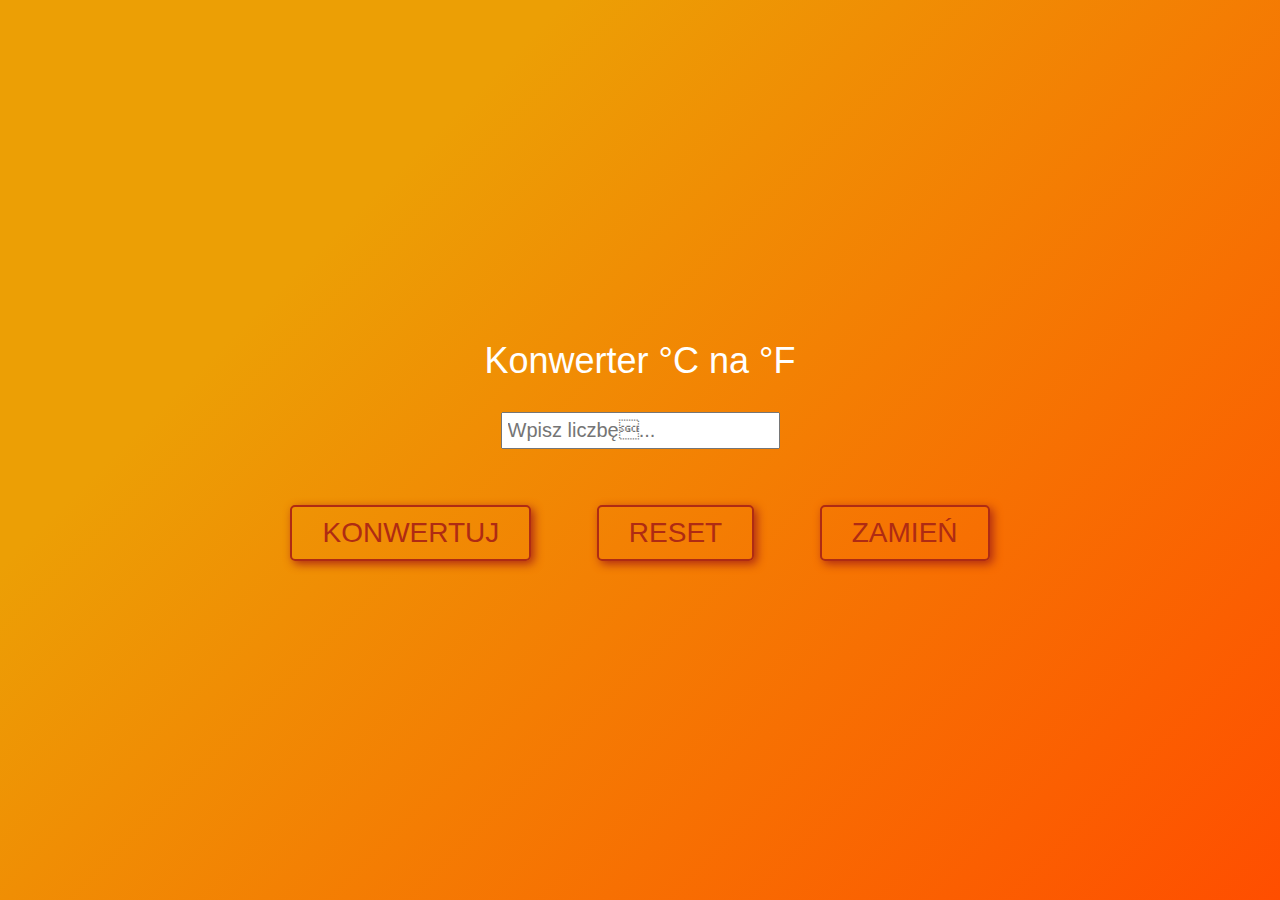
<file: konwerter/index.html>
<!DOCTYPE html>
<html lang="pl">

<head>
    <meta charset="UTF-8">
    <meta name="viewport" content="width=device-width, initial-scale=1.0">
    <title>Document</title>
    <link rel="stylesheet" href="style.css">
</head>

<body>
    <label for="converter">Konwerter <span class="one">°C</span> na <span class="two">°F</span></label>
    <input type="text" id="converter" placeholder="Wpisz liczbę...">
    <p class="result"></p>
    <br><br>
    <div>
        <button class="conv">Konwertuj</button>
        <button class="reset">Reset</button>
        <button class="change">Zamień</button>
    </div>

    <script src=main.js></script>

</body>

</html>
</file>
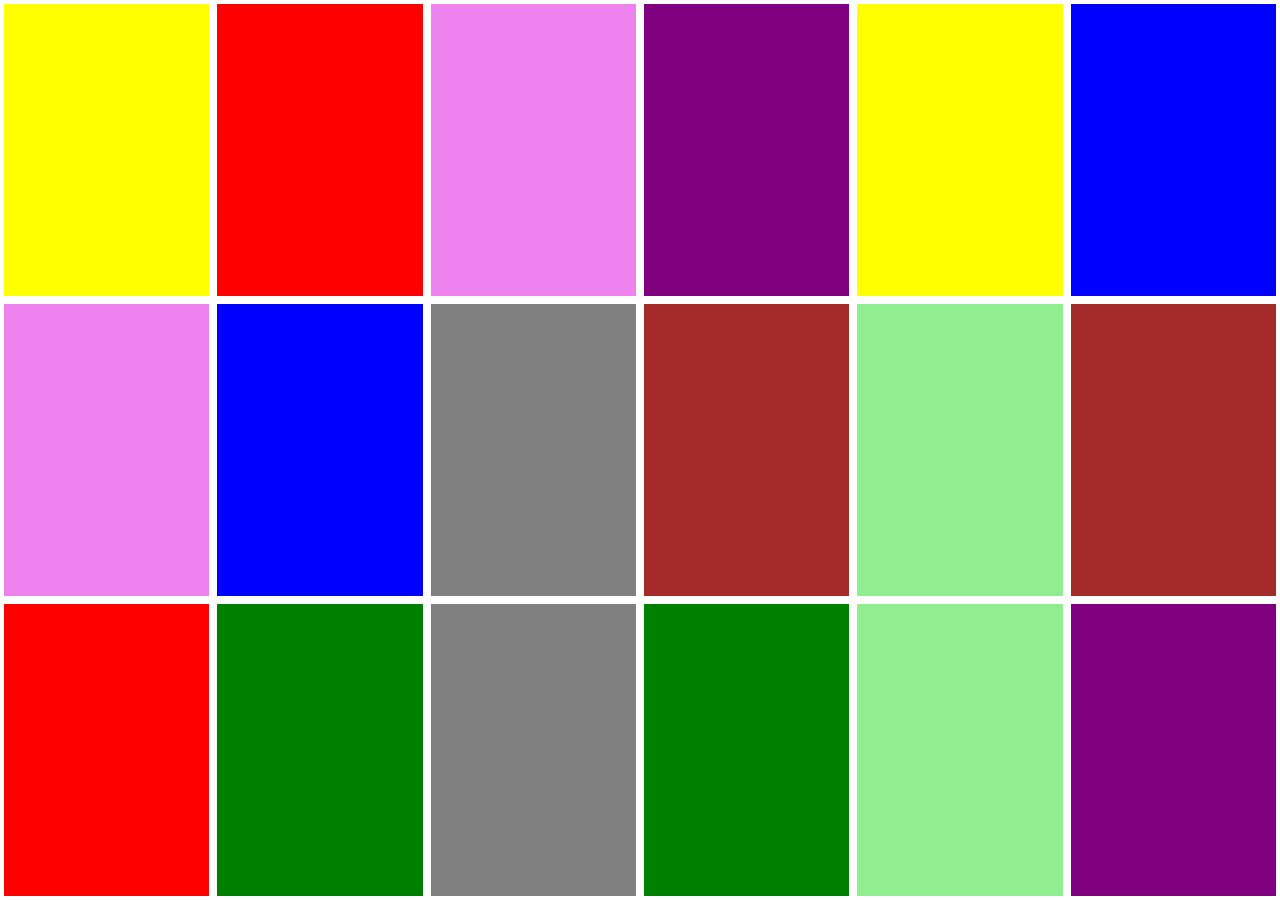
<file: Memory/index.html>
<!DOCTYPE html>
 <html lang="en">
     <head>
         <meta charset="UTF-8">
         <meta name="viewport" content="width=device-width,initial-scale=1.0">
         <meta http-equiv="X-UA-Compatible" content="ie=edge">
         <title>Memory Game</title>
         <link rel="stylesheet" href="style.css">
     </head>
     <body>
         <div></div>
         <div></div>
         <div></div>
         <div></div>
         <div></div>
         <div></div>
         <div></div>
         <div></div>
         <div></div>
         <div></div>
         <div></div>
         <div></div>
         <div></div>
         <div></div>
         <div></div>
         <div></div>
         <div></div>
         <div></div>
        <script src="app.js"></script>
     </body>

 </html>
</file>
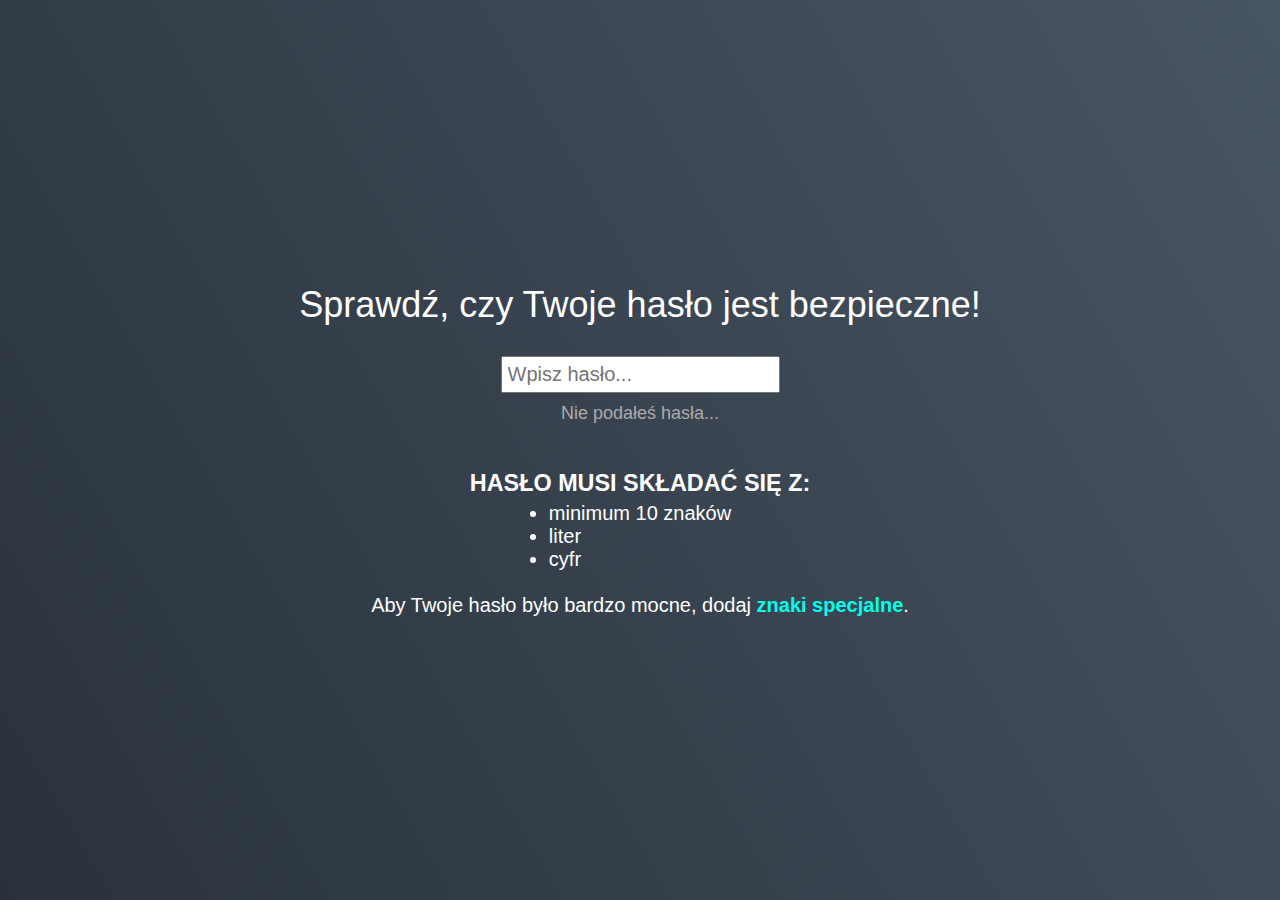
<file: regExp/index.html>
<!DOCTYPE html>
<html lang="en">
<head>
    <meta charset="UTF-8">
    <meta name="viewport" content="width=device-width, initial-scale=1.0">
    <title>Document</title>
    <link rel="stylesheet" href="style.css">
</head>
<body>
 <label for="password">Sprawdź, czy Twoje hasło jest bezpieczne!</label>
<input type="text" id="password" placeholder="Wpisz hasło...">
<p class="passinfo">Nie podałeś hasła...</p>
<br><br>
<h3 style="text-transform: uppercase; margin-bottom: 5px;">Hasło musi składać się z:</h3>
<ul>
	<li>minimum 10 znaków</li>
	<li>liter</li>
	<li>cyfr</li>
</ul>
<br>
<p>Aby Twoje hasło było bardzo mocne, dodaj <span style="font-weight: bold; color:rgb(0, 255, 234);">znaki
		specjalne</span>.</p>

    <script src="main.js"></script>
</body>
</html>
</file>
<file: konwerter/style.css>
* {
    box-sizing: border-box;
    margin: 0;
    padding: 0;
    --color: rgb(175, 43, 19);
}

body {
    display: flex;
    justify-content: center;
    align-items: center;
    flex-direction: column;
    height: 100vh;
    font-family: 'Montserrat', sans-serif;
    color: rgb(255, 255, 255);
    background-image: linear-gradient(315deg, #ff4e00 0%, #ec9f05 74%);
    font-size: 20px;
}

label {
    font-size: 36px;
}

input {
    margin-top: 30px;
    margin-bottom: 10px;
    padding: 5px;
    font-size: 20px;
}

.passinfo {
    font-size: 18px;
    color: rgb(172, 169, 169);
}

button {
    margin: 0 30px;
    padding: 10px 30px;
    background: none;
    border: 2px solid var(--color);
    border-radius: 5px;
    color: var(--color);
    font-size: 28px;
    text-transform: uppercase;
    cursor: pointer;
    transition: color .3s, box-shadow .3s;
    box-shadow: 3px 3px 10px var(--color)
}

button:hover {
    color: #f1ffc4;
    box-shadow: 3px 3px 10px #f1ffc4;
}
</file>
<file: Memory/style.css>
*{
    margin: 0;
    padding: 0;
    box-sizing: border-box; 
}

body {
    display: flex;
    flex-wrap: wrap;
}

div {
    flex-basis: 15%;
    flex-grow: 1;
    height: 33.33vh;
    background-color: black;
    border: 4px solid white;
}
@media(orientation: portrait){
    div {
        flex-basis: 30%;
        height: 16.66vh;
    }
}

.red {
    background-color: red;
}

.blue {
    background-color: blue;
}

.yellow {
    background-color: yellow;
}

.green {
    background-color: green;
}

.brown {
    background-color: brown;
}

.gray {
    background-color: gray;
}

.lightgreen {
    background-color: lightgreen;
}

.purple {
    background-color: purple;
}

.violet {
    background-color: violet;
}

.hidden {
    background-color: black;
}

.off {
    background-color: #eee;
}
</file>
<file: regExp/style.css>
* {
    box-sizing: border-box;
    margin: 0;
    padding: 0;
}

body {
    display: flex;
    justify-content: center;
    align-items: center;
    flex-direction: column;
    height: 100vh;
    font-family: 'Montserrat', sans-serif;
    color: rgb(255, 255, 255);
    background-image: linear-gradient(60deg, #29323c 0%, #485563 100%);
    font-size: 20px;
}

label {
    font-size: 36px;
}

input {
    margin-top: 30px;
    margin-bottom: 10px;
    padding: 5px;
    font-size: 20px;
}

.passinfo {
    font-size: 18px;
    color: rgb(172, 169, 169);
}



button {
    margin: 0 30px;
    padding: 10px 30px;
    background: none;
    border: 2px solid #00cfff;
    border-radius: 5px;
    color: #00cfff;
    font-size: 36px;
    text-transform: uppercase;
    cursor: pointer;
    transition: color .3s, box-shadow .3s;
    box-shadow: 3px 3px 10px #00cfff
}

button:hover {
    color: #00ffae;
    box-shadow: 3px 3px 10px #00ffae;
}
</file>
